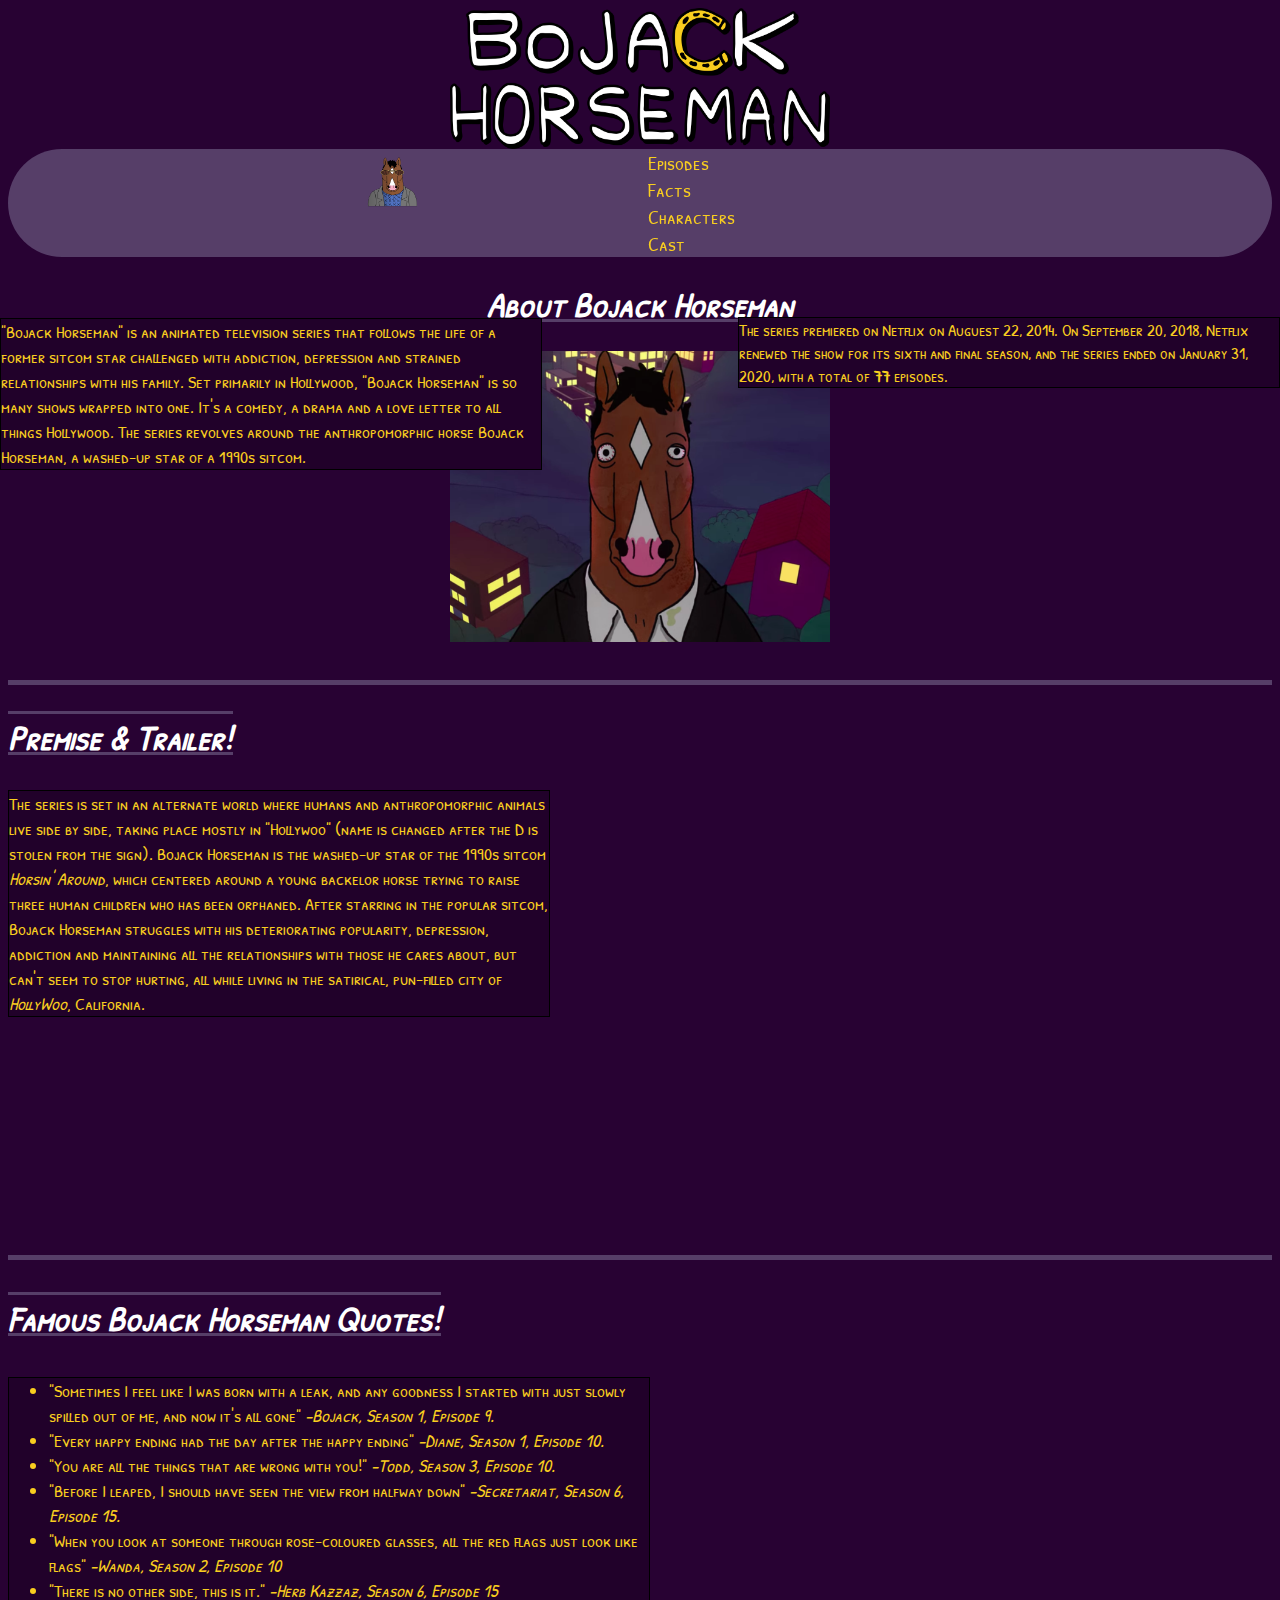
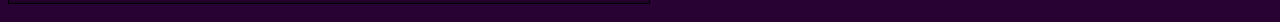
<file: WebDev1/BJHwebsite/index.html>
<!DOCTYPE html>
<html lang="en">
<head>
    <meta charset="UTF-8">
    <meta name="viewport" content="width=device-width, initial-scale=1.0">
    <title>Document</title>
    <script src="javascript/script.js"></script>
    <link href="https://cdn.jsdelivr.net/npm/bootstrap@5.3.2/dist/css/bootstrap.min.css" rel="stylesheet" integrity="sha384-T3c6CoIi6uLrA9TneNEoa7RxnatzjcDSCmG1MXxSR1GAsXEV/Dwwykc2MPK8M2HN" crossorigin="anonymous"> 
    <link rel="stylesheet" href="./css/style.css">
</head>
<header>
    <img class="bojackLogo" src="./images/bojack_horseman_logo.jpg" alt="Bojack Horseman">
</header>

<body>
    <div>
        <nav>
              <a class="homebutton" href="index.html">
                <img class="bojackFaceLogo" src="images/bojackminilogo.png" alt="Bojack Horseman's face">
              </a>
              <ul class="navbar">
                <li> <a class="navtext" href="html/episodes.html">Episodes</a></li>
                <li> <a class="navtext" href="html/funfacts.html">Facts</a></li>
                <li> <a class="navtext" href="html/characters.html">Characters</a></li>
                <li> <a class="navtext" href="html/cast.html">Cast</a></li>
              </ul>
          </nav>
    </div>
    <div>
        <h1 class="AboutHeading"><em>About Bojack Horseman</em></h1>
        <p class="Aboutp1">"Bojack Horseman" is an animated television series that follows the life of a
            former sitcom star challenged with addiction, depression and strained relationships with 
            his family. Set primarily in Hollywood, "Bojack Horseman" is so many shows wrapped into one. 
            It's a comedy, a drama and a love letter to all things Hollywood. The series revolves around the 
            anthropomorphic horse Bojack Horseman, a washed-up star of a 1990s sitcom. 
        </p>
        <p class="Aboutp2">The series premiered on Netflix on Auguest 22, 2014. On September 20, 2018, Netflix renewed
            the show for its sixth and final season, and the series ended on January 31, 2020, with a total of <strong>77</strong>
            episodes.
        </p>
        <img class="bojackAboutPageImage" src="./images/bojackAboutPage.jpg" alt="Bojack Horseman at a party">
        <br>
    </div>
    <hr class="section-divider">
    <div class="row">
        <h2 class="Premise"><em>Premise &amp Trailer!</em></h2>
        <p class="premisewriting">The series is set in an alternate world where humans and anthropomorphic animals live side by side, taking
            place mostly in "Hollywoo" (name is changed after the D is stolen from the sign). Bojack Horseman is the
            washed-up star of the 1990s sitcom <i>Horsin' Around</i>, which centered around a young backelor horse trying
            to raise three human children who has been orphaned. After starring in the popular sitcom, Bojack Horseman struggles
            with his deteriorating popularity, depression, addiction and maintaining all the relationships with those he cares
            about, but can't seem to stop hurting, all while living in the satirical, pun-filled city of <i>HollyWoo</i>, California.
        </p>
        <iframe class="bojacktrailer" width="560" height="315" src="https://www.youtube.com/embed/i1eJMig5Ik4?si=Tup_IXHSKMgYiqV7" title="YouTube video player" frameborder="0" allow="accelerometer; autoplay; clipboard-write; encrypted-media; gyroscope; picture-in-picture; web-share" allowfullscreen></iframe>
    </div>
    <br>
    <br>
    <div>
        <hr class="section-divider">
        <h3 class="bojackquotes"><em>Famous Bojack Horseman Quotes!</em></h3>
        <p>
            <ul class="quoteslist">
                <li>"Sometimes I feel like I was born with a leak, and any goodness I started with just slowly spilled out of me, and now it's all gone" <em>-Bojack, Season 1, Episode 9.</em></li>
                <li>"Every happy ending had the day after the happy ending" <em>-Diane, Season 1, Episode 10.</em></li>
                <li>"You are all the things that are wrong with you!" <em>-Todd, Season 3, Episode 10.</em></li>
                <li>"Before I leaped, I should have seen the view from halfway down" <em>-Secretariat, Season 6, Episode 15.</em></li>
                <li>"When you look at someone through rose-coloured glasses, all the red flags just look like flags" <em>-Wanda, Season 2, Episode 10</em></li>
                <li>"There is no other side, this is it." <em>-Herb Kazzaz, Season 6, Episode 15</em></li>
            </ul>
        </p>
    </div>
</body>
</html>
</file>
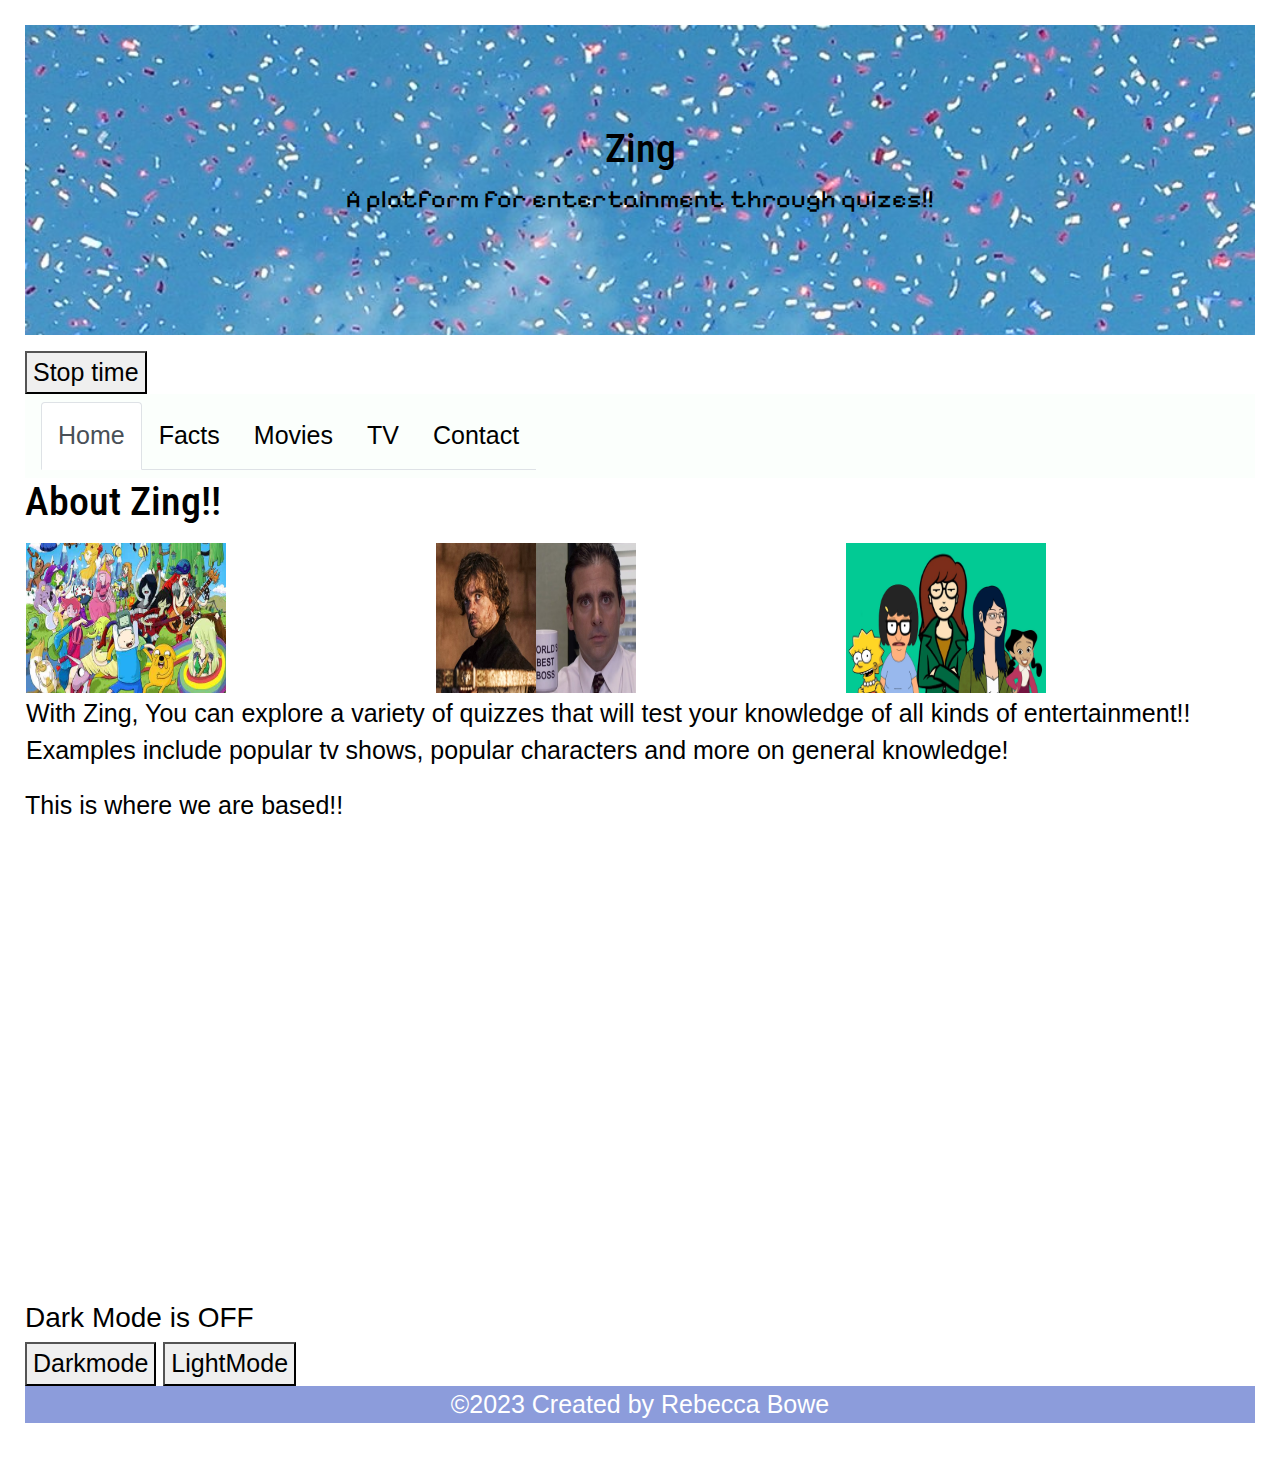
<file: WebDev1/LabWebsite/index.html>
<!DOCTYPE html>
<html lang="en">
<head>
    <meta charset="UTF-8">
    <meta name="viewport" content="width=device-width, initial-scale=1.0">
    <title>Zing</title>
    <link rel="stylesheet" href="https://cdn.jsdelivr.net/npm/bootstrap@4.3.1/dist/css/bootstrap.min.css" integrity="sha384-ggOyR0iXCbMQv3Xipma34MD+dH/1fQ784/j6cY/iJTQUOhcWr7x9JvoRxT2MZw1T" crossorigin="anonymous">
    <link rel="stylesheet" href="css/style.css">
</head>
<body>
<script src="javascript/script.js"></script>
<header>
<div>
<h1> Zing </h1>
<p> A platform for entertainment through quizes!!</p>
</div>
</header>
<p id="demo"></p>
<button onclick="myStopFunction()">Stop time</button>
<nav class="navbar navbar-expand-lg bg-body-tertiary">
    <ul class="nav nav-tabs">
        <li class="nav-item">
          <a class="nav-link active" aria-current="page" href="index.html">Home</a>
        </li>
        <li class="nav-item">
          <a class="nav-link" href="html/facts.html">Facts</a>
        </li>
        <li class="nav-item">
          <a class="nav-link" href="html/quiz-movies.html">Movies</a>
        </li>
        <li class="nav-item">
            <a class="nav-link" href="html/quiz-tv.html">TV</a>
          </li>
        <li class="nav-item">
            <a class="nav-link" href="html/contactus.html">Contact</a>
        </li>
      </ul>
  </nav>
<section>
    <h1>About Zing!!</h1>
    <ul id="movie-list">
    </ul>
    <table>
        <tr>
            <td>
                <img src="images/AdventureTime.jpg" alt="Image of all the characters from the tv show Adventure Time" width="200"
                    height="150">
            </td>
            <td>
                <img src="images/MainMaleCharacter.jpg" alt="Image of two real life characters from two TV shows" width="200"
                    height="150">
            </td>
            <td>
                <img src="images/MainFemaleCartoon.jpg" alt="Image of four female lead characters from popular TV cartoons" width="200"
                    height="150">
            </td>
        </tr>
        <tr>
            <td colspan="3">
                <p>With Zing, You can explore a variety of quizzes that will test your knowledge of
                    all kinds of entertainment!! Examples include popular tv shows, popular characters and
                    more on general knowledge! </p>
            </td>
        </tr>
    </table>
    <p>This is where we are based!!</p>
    <iframe src="https://www.google.com/maps/embed?pb=!1m18!1m12!1m3!1d76595.89300113374!2d16.677764879066455!3d53.13493694874463!2m3!1f0!2f0!3f0!3m2!1i1024!2i768!4f13.1!3m3!1m2!1s0x4703e43e19ce785d%3A0x64dc72cbc93a28bd!2zUGnFgmEsIFBvbGFuZA!5e0!3m2!1sen!2sie!4v1697122058487!5m2!1sen!2sie" width="600" height="450" style="border:0;" allowfullscreen="" loading="lazy" referrerpolicy="no-referrer-when-downgrade"></iframe>
</section>
<h3 id="DarkModetext">Dark Mode is OFF</h3>
    <button onclick="darkMode()">Darkmode</button>
    <button onclick="lightMode()">LightMode</button>
<footer>
    <p>©2023 Created by Rebecca Bowe</p>
</footer>
</body>
</html>
</file>
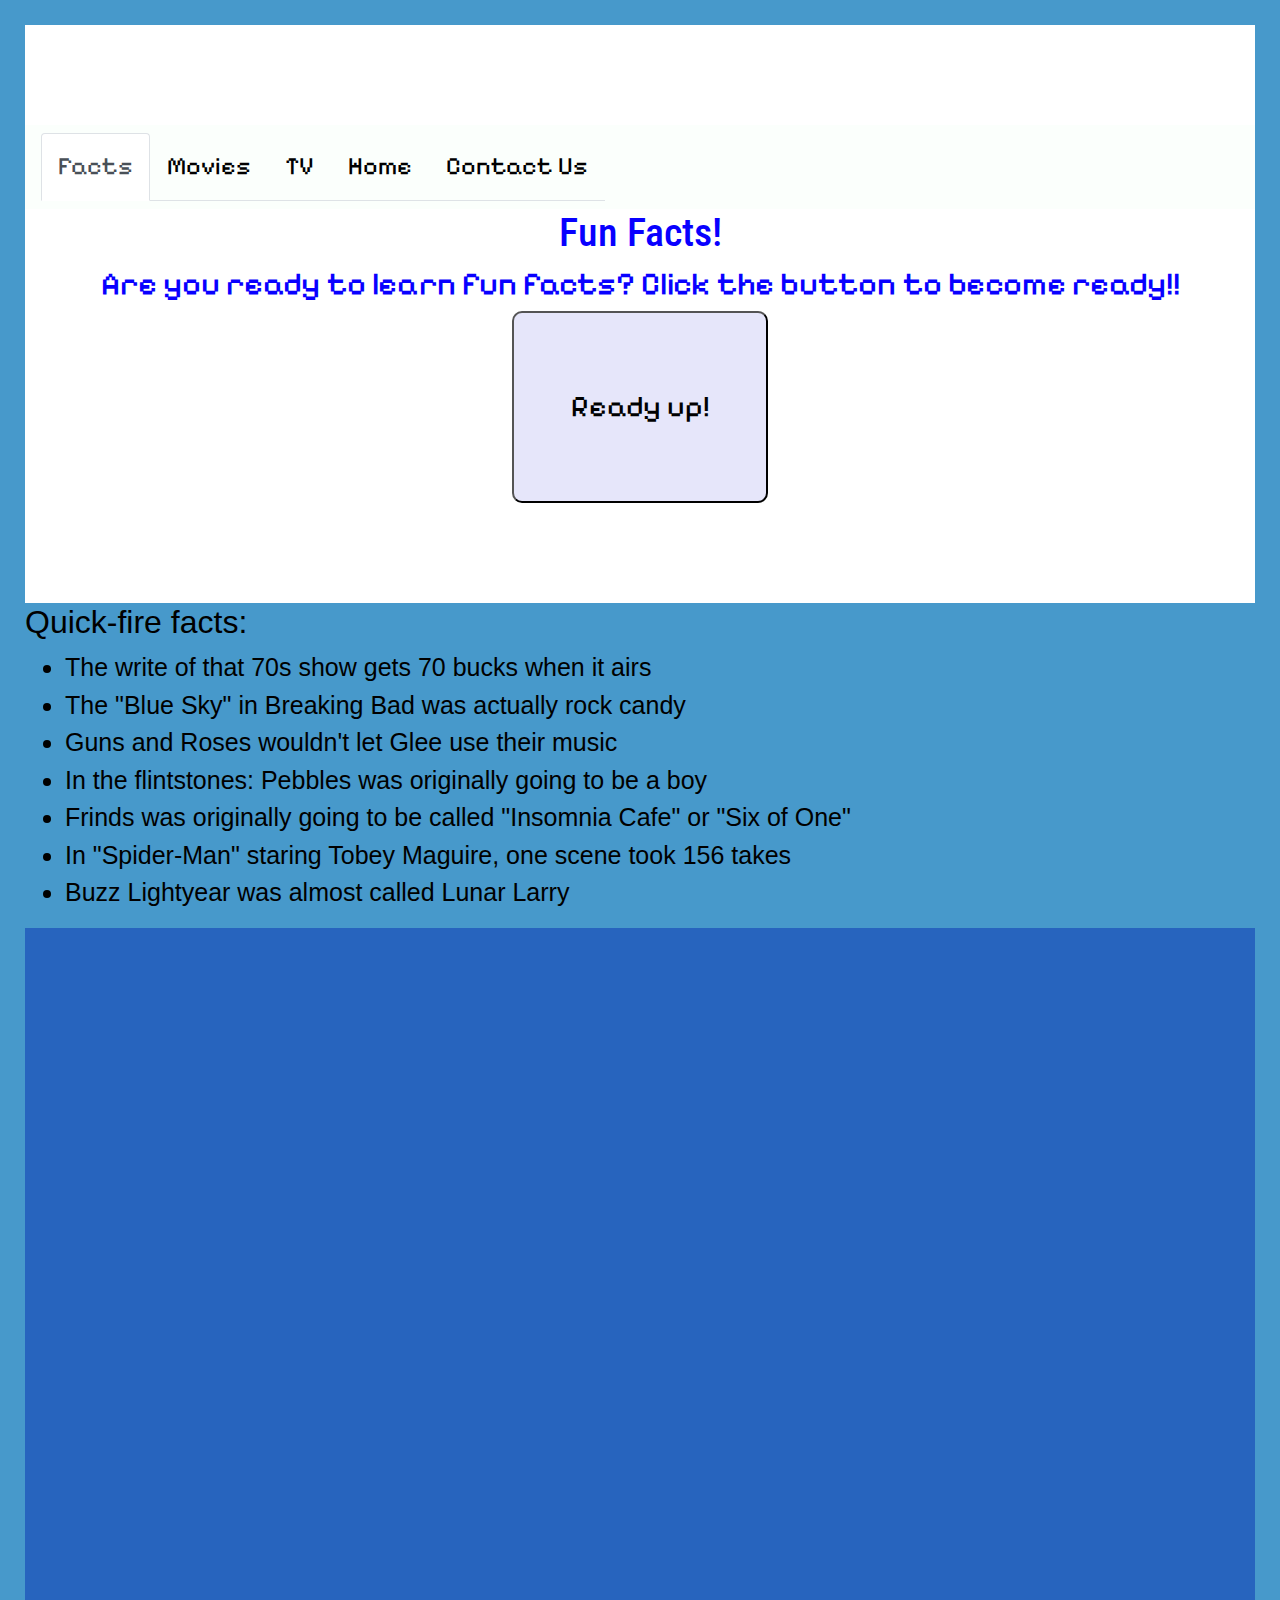
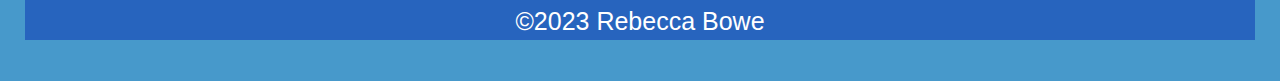
<file: WebDev1/LabWebsite/html/facts.html>
<!DOCTYPE html>
<html lang="en">
<head>
    <meta charset="UTF-8">
    <meta name="viewport" content="width=device-width, initial-scale=1.0">
    <title>Facts!</title>
    <link rel="stylesheet" href="https://cdn.jsdelivr.net/npm/bootstrap@4.3.1/dist/css/bootstrap.min.css" integrity="sha384-ggOyR0iXCbMQv3Xipma34MD+dH/1fQ784/j6cY/iJTQUOhcWr7x9JvoRxT2MZw1T" crossorigin="anonymous">
    <link rel="stylesheet" href="../css/style.css">
<style>
    body{
            background-color:rgba(71,153,203,255);
    }
    header {
        background-image: url('../images/white-header.jpg');
        background-size: cover;
        background-position: center;
        color: rgb(8, 0, 255);
        text-align: center;
        padding: 100px 0;
    }
</style>
</head>
<body>
    <script src="../javascript/script.js"></script>
    <header>
        <nav class="navbar navbar-expand-lg bg-body-tertiary">
            <ul class="nav nav-tabs">
                <li class="nav-item">
                  <a class="nav-link active" aria-current="page" href="facts.html">Facts</a>
                </li>
                <li class="nav-item">
                  <a class="nav-link" href="quiz-movies.html">Movies</a>
                </li>
                <li class="nav-item">
                  <a class="nav-link" href="quiz-tv.html">TV</a>
                </li>
                <li class="nav-item">
                    <a class="nav-link" href="../index.html">Home</a>
                  </li>
                  <li class="nav-item">
                    <a class="nav-link" href="contactus.html">Contact Us</a>
                  </li>
              </ul>
          </nav>
        <h1> Fun Facts!</h1> <!--Creating a button-->
        <h2 id="message"> Are you ready to learn fun facts? Click the button to become ready!!</h2>
        <button class="ready" id="ready" onclick="getReady()">Ready up!</button>
    </header>
    <h2>Quick-fire facts:</h2>
    <ul>
        <li>The write of that 70s show gets 70 bucks when it airs</li>
        <li>The "Blue Sky" in Breaking Bad was actually rock candy</li>
        <li>Guns and Roses wouldn't let Glee use their music</li>
        <li>In the flintstones: Pebbles was originally going to be a boy</li>
        <li>Frinds was originally going to be called "Insomnia Cafe" or "Six of One"</li>
        <li>In "Spider-Man" staring Tobey Maguire, one scene took 156 takes</li>
        <li> Buzz Lightyear was almost called Lunar Larry</li>
    </ul>
    <div id="movie-info"></div>
    <footer>
        <p><br><br><br><br><br><br><br><br><br><br><br><br><br><br><br><br><br><br>©2023 Rebecca Bowe</p>
    </footer>
</body>
</html>
</file>
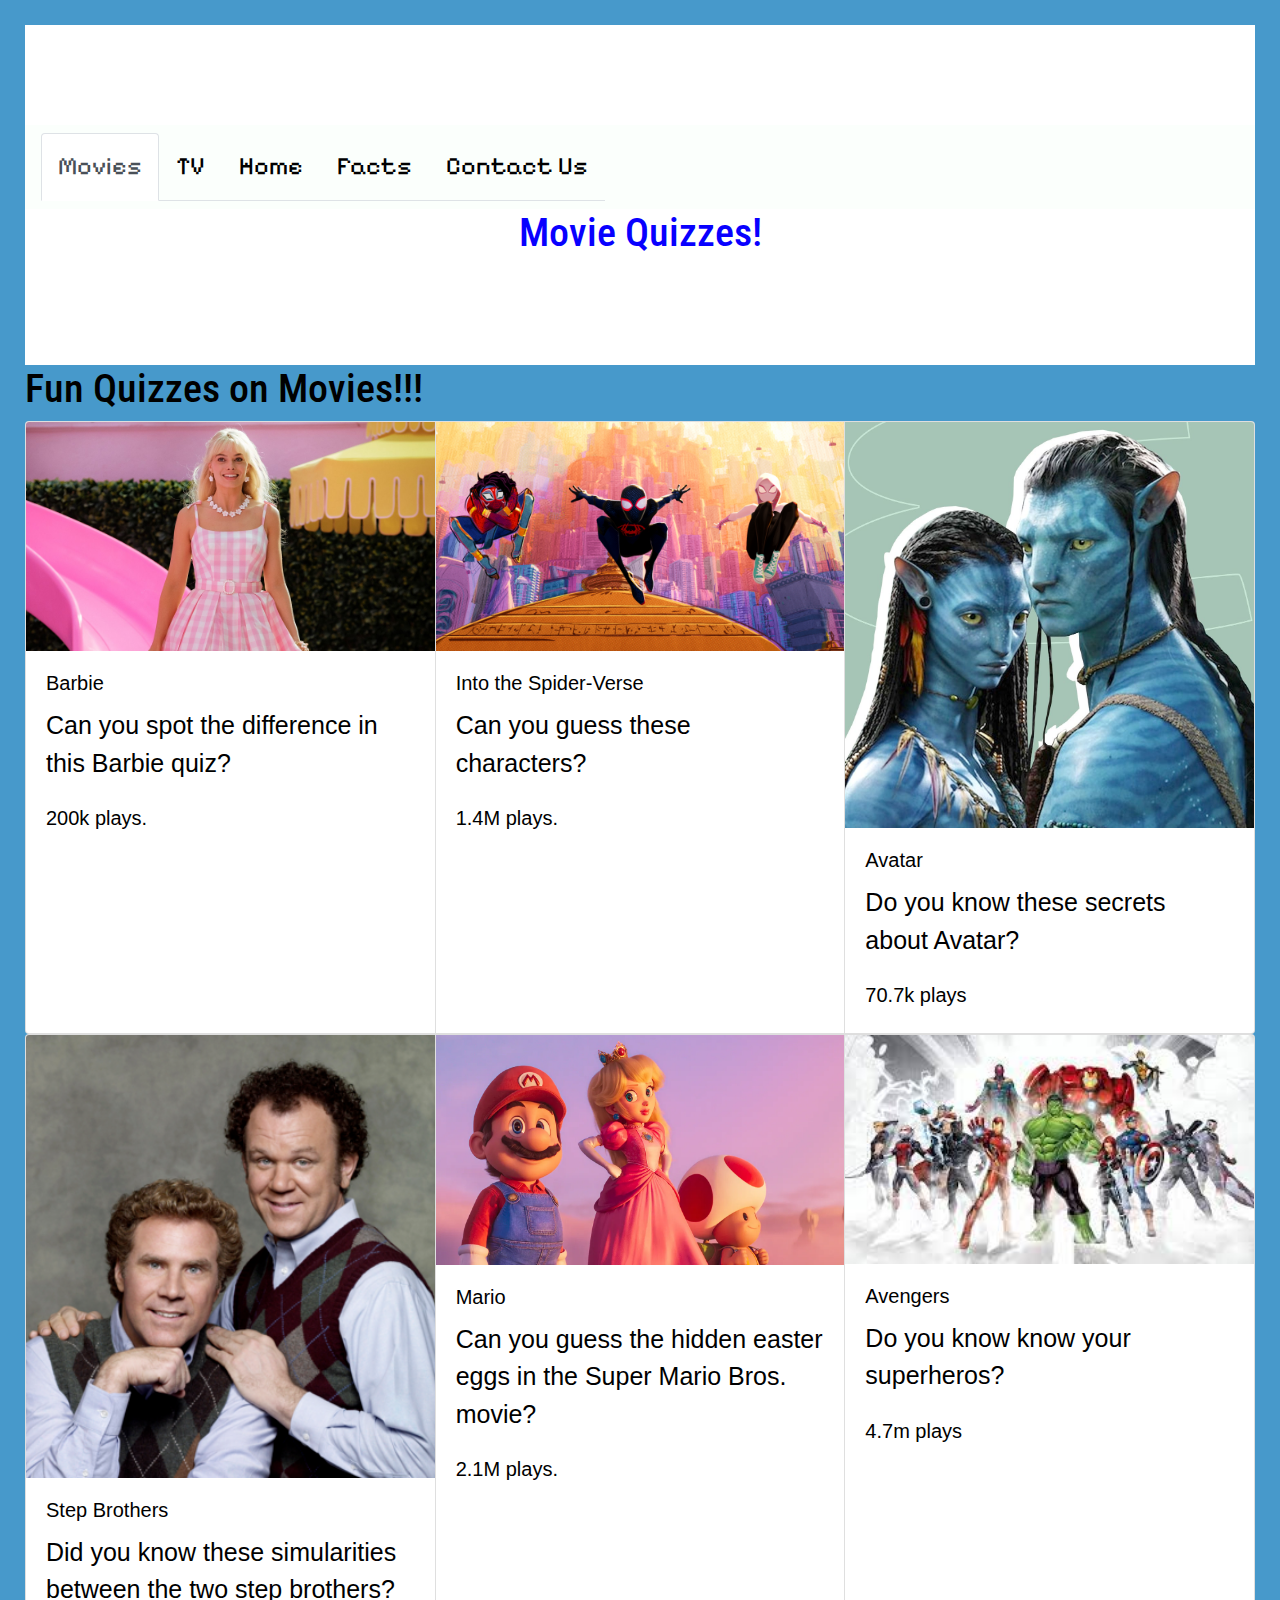
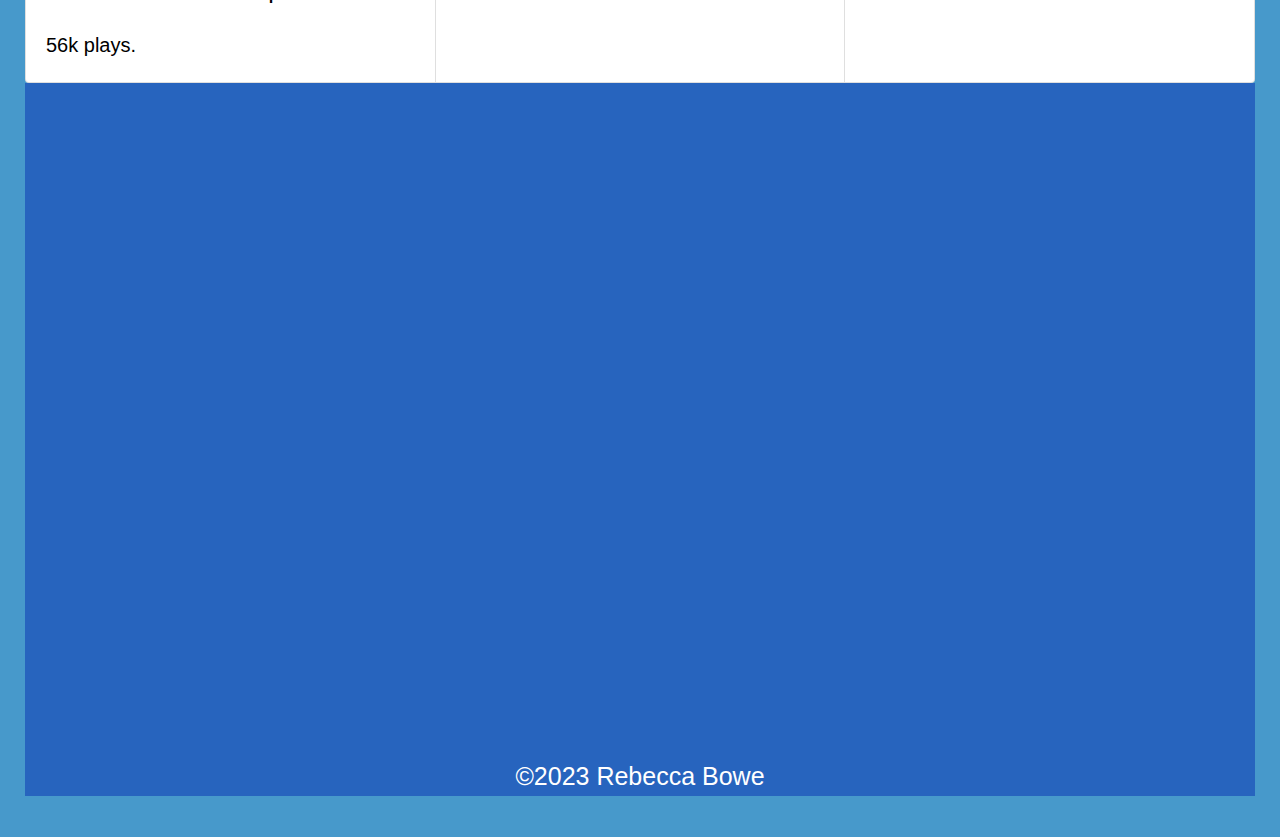
<file: WebDev1/LabWebsite/html/quiz-movies.html>
<!DOCTYPE html>
<html lang="en">
<head>
    <meta charset="UTF-8">
    <meta name="viewport" content="width=device-width, initial-scale=1.0">
    <title>Movie Quizzes!</title>
    <link rel="stylesheet" href="https://cdn.jsdelivr.net/npm/bootstrap@4.3.1/dist/css/bootstrap.min.css" integrity="sha384-ggOyR0iXCbMQv3Xipma34MD+dH/1fQ784/j6cY/iJTQUOhcWr7x9JvoRxT2MZw1T" crossorigin="anonymous">
    <link rel="stylesheet" href="../css/style.css">
    <style>
        body{
            background-color:rgba(71,153,203,255);
    }
    header {
        background-image: url('../images/white-header.jpg');
        background-size: cover;
        background-position: center;
        color: rgb(8, 0, 255);
        text-align: center;
        padding: 100px 0;
    }
    </style>
</head>
<body>
  <script src="../javascript/script.js">

  </script>
    <header>
        <nav class="navbar navbar-expand-lg bg-body-tertiary">
            <ul class="nav nav-tabs">
                <li class="nav-item">
                  <a class="nav-link active" aria-current="page" href="quiz-movies.html">Movies</a>
                </li>
                <li class="nav-item">
                  <a class="nav-link" href="quiz-tv.html">TV</a>
                </li>
                <li class="nav-item">
                  <a class="nav-link" href="../index.html">Home</a>
                </li>
                <li class="nav-item">
                    <a class="nav-link" href="facts.html">Facts</a>
                  </li>
                  <li class="nav-item">
                    <a class="nav-link" href="contactus.html">Contact Us</a>
                  </li>
              </ul>
          </nav>
        <h1> Movie Quizzes!</h1>
    </header>
    <section>
        <h1>Fun Quizzes on Movies!!!</h1>
        <div class="card-group">
            <div class="card">
              <img src="../images/barbie.jpg" class="card-img-top" alt="Barbie">
              <div class="card-body">
                <h5 class="card-title">Barbie</h5>
                <p class="card-text">Can you spot the difference in this Barbie quiz?</p>
                <p class="card-text"><small class="text-body-secondary">200k plays.</small></p>
              </div>
            </div>
            <div class="card">
              <img src="../images/spiderverse.jpg" class="card-img-top" alt="Into the spider-verse characters">
              <div class="card-body">
                <h5 class="card-title">Into the Spider-Verse</h5>
                <p class="card-text">Can you guess these characters?</p>
                <p class="card-text"><small class="text-body-secondary">1.4M plays.</small></p>
              </div>
            </div>
            <div class="card">
              <img src="../images/avatar.jpg" class="card-img-top" alt="Avatar">
              <div class="card-body">
                <h5 class="card-title">Avatar</h5>
                <p class="card-text">Do you know these secrets about Avatar?</p>
                <p class="card-text"><small class="text-body-secondary">70.7k plays</small></p>
              </div>
            </div>
          </div>
          <div class="card-group">
          <div class="card">
            <img src="../images/stepbrothers.jpg" class="card-img-top" alt="Step-brothers">
            <div class="card-body">
              <h5 class="card-title">Step Brothers</h5>
              <p class="card-text">Did you know these simularities between the two step brothers?</p>
              <p class="card-text"><small class="text-body-secondary">56k plays.</small></p>
            </div>
          </div>
          <div class="card">
            <img src="../images/mariomovie.jpg" class="card-img-top" alt="Mario characters">
            <div class="card-body">
              <h5 class="card-title">Mario</h5>
              <p class="card-text">Can you guess the hidden easter eggs in the Super Mario Bros. movie?</p>
              <p class="card-text"><small class="text-body-secondary">2.1M plays.</small></p>
            </div>
          </div>
          <div class="card">
            <img src="../images/avengers.jpg" class="card-img-top" alt="Avengers">
            <div class="card-body">
              <h5 class="card-title">Avengers</h5>
              <p class="card-text">Do you know know your superheros?</p>
              <p class="card-text"><small class="text-body-secondary">4.7m plays</small></p>
            </div>
          </div>
          </div>
    </section>
    <footer>
        <p><br><br><br><br><br><br><br><br><br><br><br><br><br><br><br><br><br><br>©2023 Rebecca Bowe</p>
    </footer>
</body>
</html>
</file>
<file: WebDev1/BJHwebsite/css/style.css>
@import url('https://fonts.googleapis.com/css2?family=Patrick+Hand+SC&display=swap');
@import url('https://fonts.googleapis.com/css2?family=Chivo&display=swap');

body{
background-color: #280233;
}

.bojackLogo{
    display: block;
    margin-left: auto;
    margin-right: auto;
    width: 30%;
}

nav{
    position: sticky;
    top: 0%;
    background-color: #563e68;
    border-radius: 100px;
    justify-content: center;
    display: flex;
    text-indent: 20px;
}
.navtext {
    position: sticky;
    position:center;
    text-decoration: none;
    color: rgb(249, 206, 31);
    font-family: 'Patrick Hand SC', cursive;
    font-size: 20px;
    margin: 78px;
}


.navbar {
    position: sticky;
    list-style-type:none;
    margin: 0;
    padding: 0;
    margin-left: 10%;
    margin-right: 10%;
  }

.sticky {
    position: fixed;
    top: 0;
    width: 100%;
  }
  
.sticky + .content {
    padding-top: 60px;
  }

div{
    background-color: #280233;
    width:100%;

}

.bojackFaceLogo{
    border-radius: 10px;
    width: 62px;
    height: 62px;
}

.AboutHeading{
    text-decoration: underline;
    text-decoration-color:#563e68;
    font-family: 'Patrick Hand SC', cursive;
    text-align: center;
    color: white;
    font-size: 35px;
}

.Aboutp1{
    font-family: 'Patrick Hand SC';
    font-size: 18px;
    position: absolute;
    width: 540px; 
    border: 1.5px solid #000000;
    word-break: keep-all;
    background-color: rgb(33, 1, 42);
    color: rgb(249, 206, 31);
    left: 0;
    top: 300px;
    
    
}

.Aboutp2{
    font-family: 'Patrick Hand SC';
    font-size: 17px;
    position: absolute;
    width: 540px; 
    border: 1.5px solid #000000;
    word-break: keep-all;
    background-color: rgb(33, 1, 42);
    color: rgb(249, 206, 31);
    right: 0;
    top: 300px;
}

.bojackAboutPageImage{
display: block;
  margin-left: auto;
  margin-right: auto;
  width: 30%;
  border: 2px #000000;
    
}


.section-divider {
    border: none;
    height: 5px; 
    background-color:#563e68; 
    margin: 20px 0; 
}


.Premise{
    font-family: 'Patrick Hand SC', cursive;
    color:white;
    text-decoration-line: overline underline;
     text-decoration-color:#563e68; 
     font-size: 35px;
}

.premisewriting{
    font-family: 'Patrick Hand SC';
    font-size: 18px;
    width: 540px; 
    border: 1.5px solid #000000;
    word-break: keep-all;
    background-color: rgb(33, 1, 42);
    color: rgb(249, 206, 31);
    flex: 1 1 50%; 
}

.bojacktrailer {
    flex: 0 0 auto; /* Prevent video from growing */
    max-width: 50%; /* Adjust the width of the video */
    height: auto;
    margin-left: auto; /* Pushes the video to the right */
    margin-top: 10px; /* Add spacing from the text content */
}

.bojackquotes {
    font-family: 'Patrick Hand SC', cursive;
    color: white;
    text-decoration: overline underline;
    text-decoration-color:#563e68 ;
    font-size: 35px;

}

.quoteslist{
    font-family: 'Patrick Hand SC';
    font-size: 18px;
    width: 600px; 
    border: 1.5px solid #000000;
    word-break: keep-all;
    background-color: rgb(33, 1, 42);
    color: rgb(249, 206, 31);
}
</file>
<file: WebDev1/LabWebsite/css/style.css>
@import url('https://fonts.googleapis.com/css2?family=Pixelify+Sans&display=swap');
@import url('https://fonts.googleapis.com/css2?family=Roboto+Condensed:ital,wght@1,300&display=swap');


body {
    background-color:rgba(71,153,203,255);
}

header {
    background-image: url('../images/header.jpg');
    background-size: cover;
    background-position: center;
    color: rgb(0, 0, 0);
    text-align: center;
    padding: 100px 0;
    font-family: 'Pixelify Sans', sans-serif;
}

.navbar {
    background-color: #fbfffc ;
    overflow:#fbfffc hidden;

}

.navbar a {
    float: left;
    display: block;
    color: #000000; 
    text-align: center;
    padding: 14px 16px;
    text-decoration: none;
}

h1 {
    font-family: 'Roboto Condensed', sans-serif;

}

img {

    transition: transform 0.3s ease-in-out;
}

img:hover{
    transform: scale(1.1);
    box-shadow: 3px 3px 5px #303030;
}

footer {
    background-color: #0023af73;
    color:#fff;
    text-align: center;
    padding: 0px;
}

.ready {
    font-size: 30px;
    width: 20vw;
    height: 15vw;
    background-color: lavender;
    border-radius: 10px;
    border-color: black;
}

.ready:hover{
    background-color: darkslateblue;
    transition: 2s;
}

.result{
    font-size: 30px;
  }

  body {
    padding: 25px;
    background-color: white;
    color: black;
    font-size: 25px;
  }
  .dark-mode {
    background-color: black;
    color: white;
  }
  .light-mode {
    background-color: white;
    color: black;
   }

  #mode {
    width: 50%;
    height: 50%;
  }

  label {
    display: block;
    margin-bottom: 5px;
  }
  input[type="text"],
  input[type="email"],
  textarea {
    width: 100%;
    padding: 8px;
    margin-bottom: 10px;
  }
  input[type="submit"] {
    padding: 10px 20px;
    background-color: #4CAF50;
    color: white;
    border: none;
    border-radius: 4px;
    cursor: pointer;
  }
  input[type="submit"]:hover {
    background-color: #45a049;
  }
</file>
